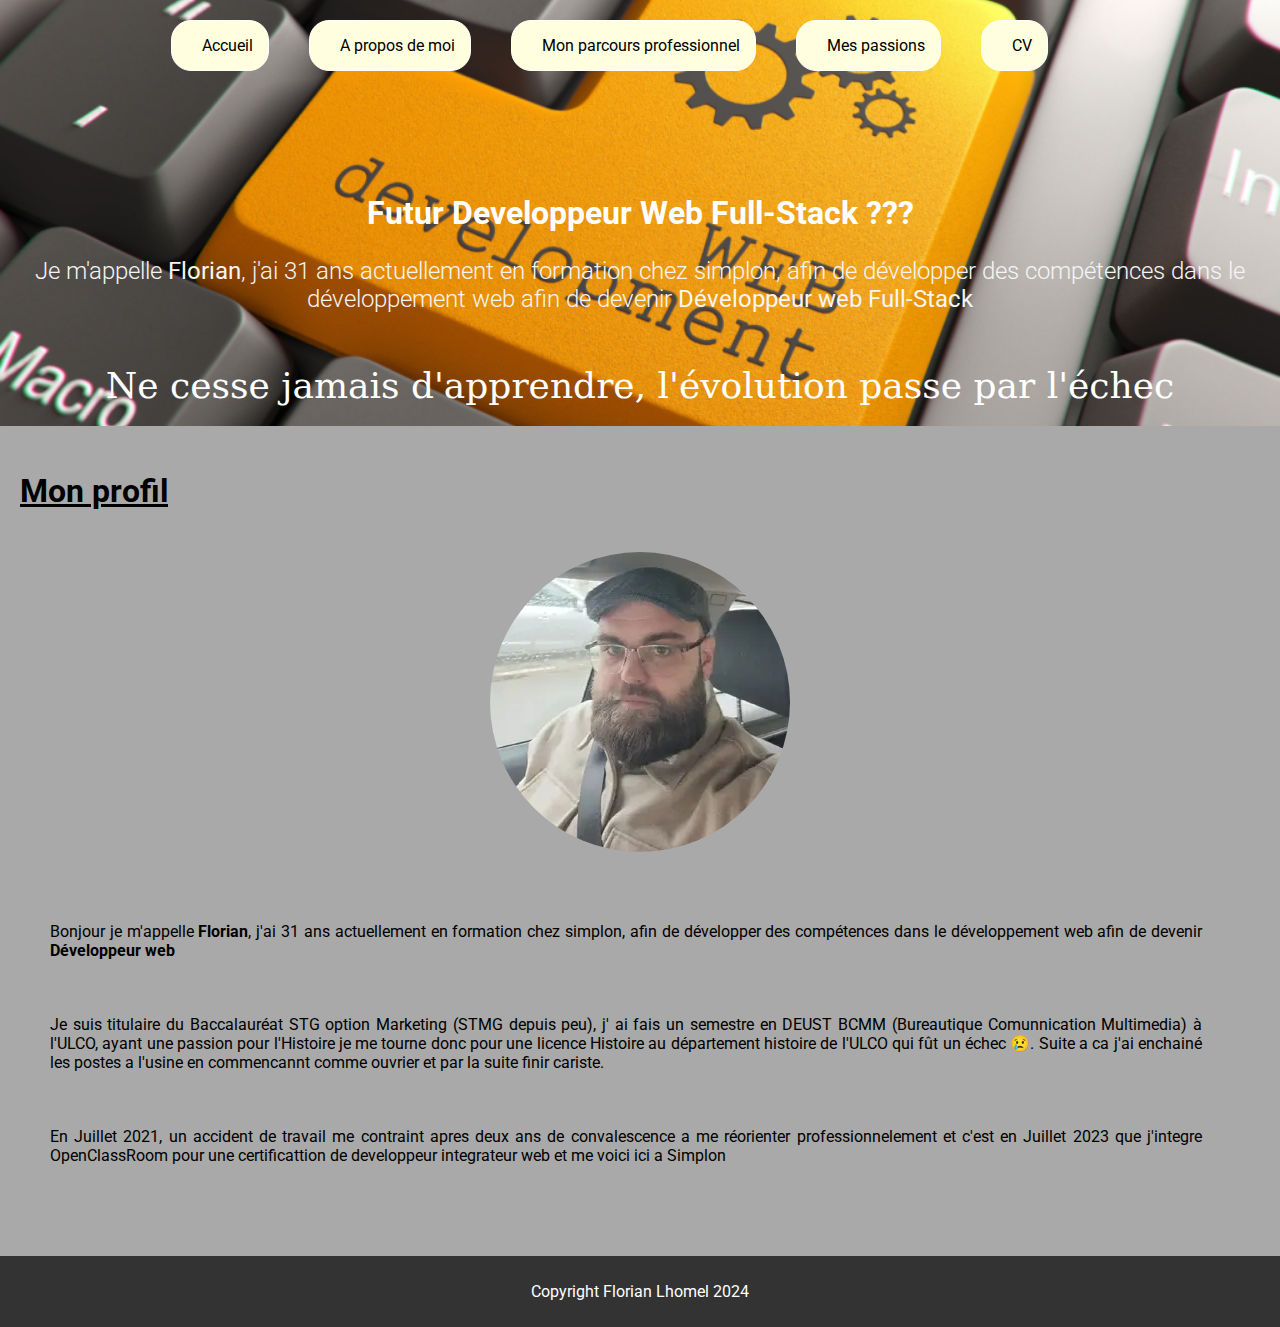
<file: index.html>
<!DOCTYPE html>
<html lang="en">
<head>
    <meta charset="UTF-8">
    <meta name="viewport" content="width=device-width, initial-scale=1.0">
    <link
      rel="stylesheet"
      href="https://cdnjs.cloudflare.com/ajax/libs/font-awesome/6.2.1/css/all.min.css"
      integrity="sha512-MV7K8+y+gLIBoVD59lQIYicR65iaqukzvf/nwasF0nqhPay5w/9lJmVM2hMDcnK1OnMGCdVK+iQrJ7lzPJQd1w=="
      crossorigin="anonymous"
      referrerpolicy="no-referrer"
    />
    <link rel="preconnect" href="https://fonts.googleapis.com">
<link rel="preconnect" href="https://fonts.gstatic.com" crossorigin>
<link rel="preconnect" href="https://fonts.googleapis.com">
<link rel="preconnect" href="https://fonts.gstatic.com" crossorigin>
<link href="https://fonts.googleapis.com/css2?family=Playfair+Display:ital,wght@0,400..900;1,400..900&family=Roboto:ital,wght@0,100;0,300;0,400;0,500;0,700;0,900;1,100;1,300;1,400;1,500;1,700;1,900&display=swap" rel="stylesheet">
<link rel="stylesheet" href="style.css">
    <link rel="stylesheet" href="styles/style-index.css">
    <title>Accueil</title>
</head>
<body>
    <header>

        <p class="nom"><strong>Futur Developpeur Web Full-Stack ???</strong></p>

        <nav>
            <img class="headerimg" src="images/acceuil.webp" alt="dev">
            <ul>
                <li><a href="../index.html"><i class="fa-solid fa-house-laptop"></i>     Accueil</a></li>
                <li><a href="/Pages/about-me.html"><i class="fa-solid fa-user icon"></i>      A propos de moi</a></li>
                <li><a href="/Pages/my-job.html"><i class="fa-solid fa-briefcase icon"></i>   Mon parcours professionnel</a></li>
                <li><a href="/Pages/my-passion.html"><i class="fa-solid fa-gamepad icon"></i> Mes passions</a></li>
                <li><a href="./CV/CV_2024-11-15_Florian_Lhomel.pdf" target="_blank"><i class="fa-solid fa-file icon"></i> CV</a></li>
            </ul>
            <div class="presentation">
            <p> Je m'appelle <strong>Florian</strong>, j'ai 31 ans actuellement en formation chez simplon, 
            afin de développer des compétences dans le développement web afin de devenir <strong>Développeur web Full-Stack</strong></p><br>
            <quote><strong><em></em>Ne cesse jamais d'apprendre, l'évolution passe par l'échec</strong></quote>
                </div>
        </nav>
    </header>
        
    <section class="profil">
        <h1>Mon profil</h1>
        <a href="./images/1702678588217.webp"><img class="photo" src="./images/1702678588217mini.webp" width="300" height="300" alt="moi"></a>
        <div class="content">
        <p>Bonjour je m'appelle <strong>Florian</strong>, j'ai 31 ans actuellement en formation chez simplon, 
            afin de développer des compétences dans le développement web afin de devenir <strong>Développeur web</strong></p><br>
            <p>Je suis titulaire du Baccalauréat STG option Marketing (STMG depuis peu), j' ai fais un semestre en DEUST BCMM (Bureautique Comunnication Multimedia) à l'ULCO, ayant une passion pour l'Histoire je me tourne donc pour une licence Histoire au département histoire de l'ULCO qui fût un échec 😢. Suite a ca j'ai enchainé les postes a l'usine en commencannt comme ouvrier et par la suite finir cariste. </p><br>
            <p>En Juillet 2021, un accident de travail me contraint apres deux ans de convalescence a me réorienter professionnelement et c'est en Juillet 2023 que j'integre OpenClassRoom pour une certificattion de developpeur integrateur web et me voici ici a Simplon</p>
        </div>

    </section>
    <footer>
        <p>Copyright <i class="fa-solid fa-copyright"></i> Florian Lhomel 2024</p>
    </footer>
</body>
</html>
</file>
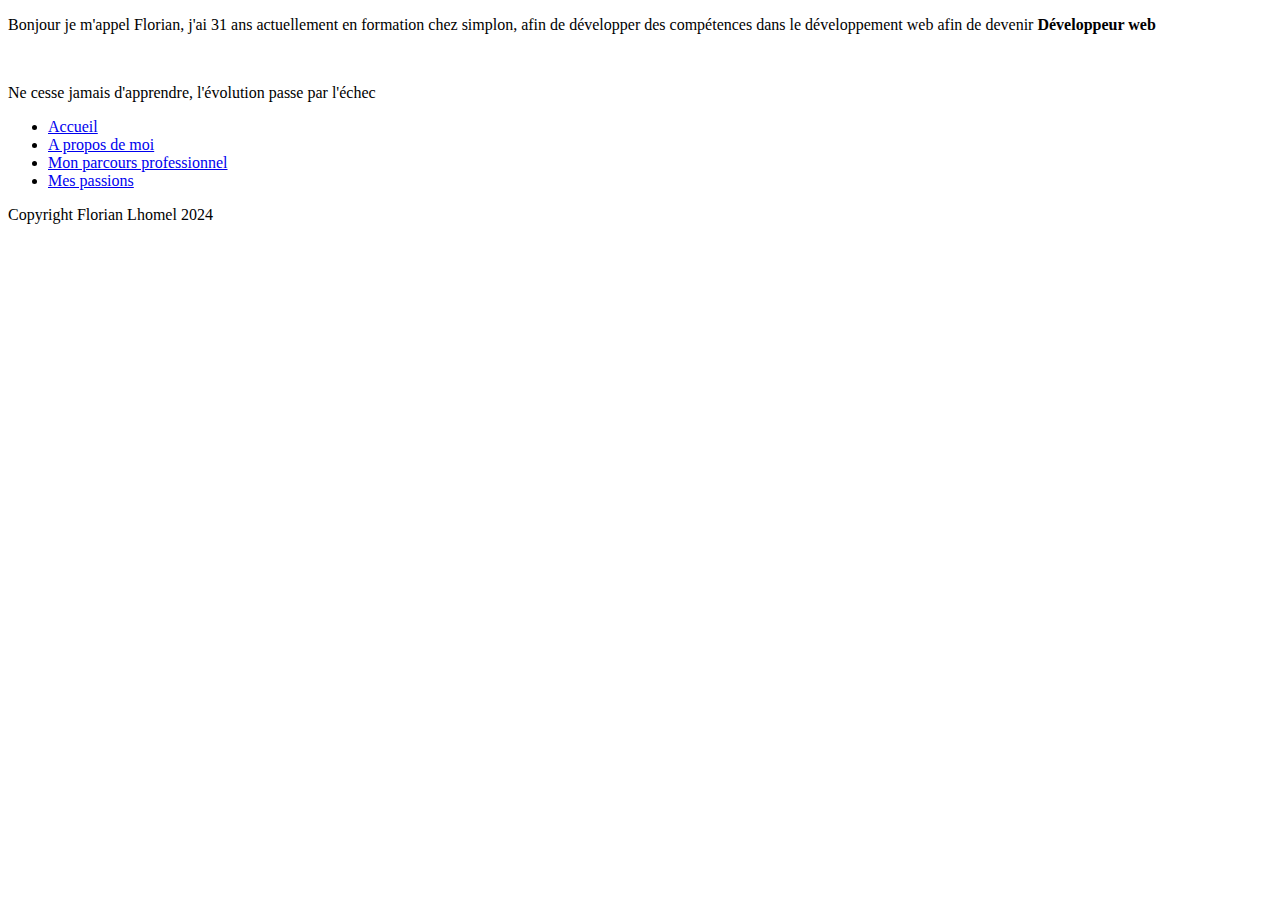
<file: pages/about-me.html>
<!DOCTYPE html>
<html lang="en">
<head>
    <meta charset="UTF-8">
    <meta name="viewport" content="width=device-width, initial-scale=1.0">
    <title>A ¨Propos de moi</title>
</head>
<body>
    <header>
        <p>Bonjour je m'appel Florian, j'ai 31 ans actuellement en formation chez simplon, 
        afin de développer des compétences dans le développement web afin de devenir <strong>Développeur web</strong></p><br>
        <p>Ne cesse jamais d'apprendre, l'évolution passe par l'échec</p>
    </header>
    
    <nav>
        <ul>
            <li><a href="index.html">Accueil</a></li>
            <li><a href="/pages/about-me.html">A propos de moi</a></li>
            <li><a href="/pages/my-job.html">Mon parcours professionnel</a></li>
            <li><a href="/pages/my-passion.html">Mes passions</a></li>
        </ul>
    </nav>
    
    <section>

    </section>
    <footer>
        <p>Copyright Florian Lhomel 2024</p>
    </footer>
</body>
</html>
</file>
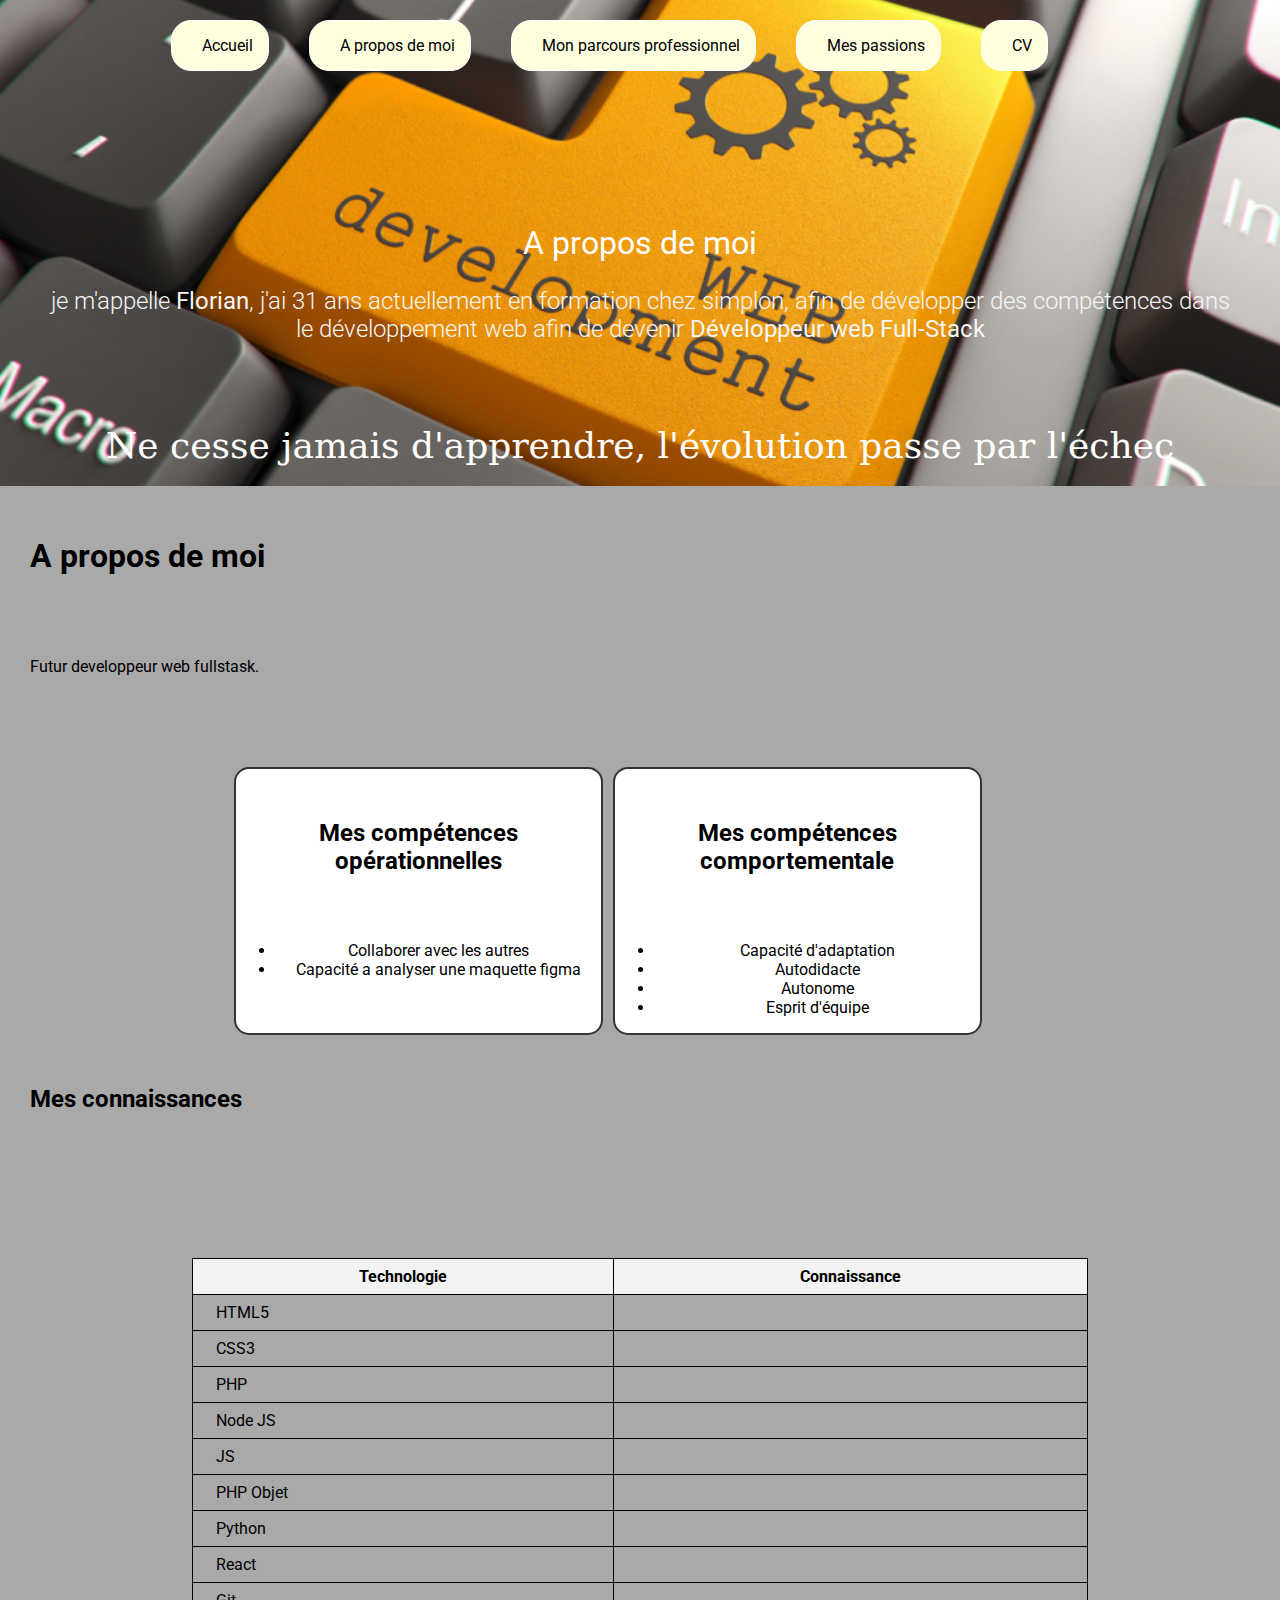
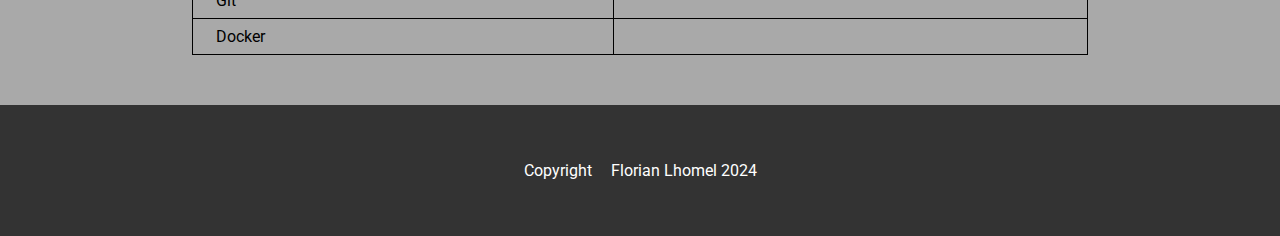
<file: Pages/about-me.html>
<!DOCTYPE html>
<html lang="en">
<head>
    <meta charset="UTF-8">
    <meta name="viewport" content="width=device-width, initial-scale=1.0">
    <link rel="stylesheet" href="../styles/style-aboutme.css">
    <link rel="stylesheet" href="../style.css">
    <link
      rel="stylesheet"
      href="https://cdnjs.cloudflare.com/ajax/libs/font-awesome/6.2.1/css/all.min.css"
      integrity="sha512-MV7K8+y+gLIBoVD59lQIYicR65iaqukzvf/nwasF0nqhPay5w/9lJmVM2hMDcnK1OnMGCdVK+iQrJ7lzPJQd1w=="
      crossorigin="anonymous"
      referrerpolicy="no-referrer"
    />
    <link rel="preconnect" href="https://fonts.googleapis.com">
<link rel="preconnect" href="https://fonts.gstatic.com" crossorigin>
<link href="https://fonts.googleapis.com/css2?family=Roboto:ital,wght@0,100;0,300;0,400;0,500;0,700;0,900;1,100;1,300;1,400;1,500;1,700;1,900&display=swap" rel="stylesheet">
    <title>A ¨Propos de moi</title>
</head>
<body>
    <header>
        <p class="nom">A propos de moi</p>
 <nav>
    <img class="headerimg" src="../images/acceuil.webp" alt="dev">
        <ul>
            <li><a href="../index.html"><i class="fa-solid fa-house-laptop"></i>     Accueil</a></li>
            <li><a href="/Pages/about-me.html"><i class="fa-solid fa-user"></i>      A propos de moi</a></li>
            <li><a href="/Pages/my-job.html"><i class="fa-solid fa-briefcase"></i>   Mon parcours professionnel</a></li>
            <li><a href="/Pages/my-passion.html"><i class="fa-solid fa-gamepad"></i> Mes passions</a></li>
            <li><a href="../CV/CV_2024-11-15_Florian_Lhomel.pdf"><i class="fa-solid fa-file"></i> CV</a></li>
            
        </ul>
    <div class="presentation">
        <p> je m'appelle <strong>Florian</strong>, j'ai 31 ans actuellement en formation chez simplon, 
        afin de développer des compétences dans le développement web afin de devenir <strong>Développeur web Full-Stack</strong></p><br>
        <quote><strong>Ne cesse jamais d'apprendre, l'évolution passe par l'échec</strong></quote>
            </div>

    </nav>
        
    </header>
   
    <section>
        
        <h1>A propos de moi</h1>
        <p>Futur developpeur web fullstask.</p>
        <div class="cards">
<div class="Operationnelles">
        <h2>Mes compétences opérationnelles</h2>

        <ul>
            <li>Collaborer avec les autres</li>
            <li>Capacité a analyser une maquette figma</li>
        </ul><br>
</div>
<div class="comportementale">
        <h2>Mes compétences comportementale</h2>
            <ul>
                <li>Capacité d'adaptation</li>
                <li>Autodidacte</li>
                <li>Autonome</li>
                <li>Esprit d'équipe</li>
            </ul>
</div>
</div>
    
        <h2>Mes connaissances</h2>
        <div class="connaissances">
        <div class="tableau">
            <table>
                <tr>
                    <th>Technologie</th>
                    <th>Connaissance</th>
                </tr>
                <tr>
                    <td class="tech"><i class="fa-brands fa-html5 icon"></i> HTML5</td>
                    <td class="cross"><i class="fa-solid fa-xmark"></i></td>
                </tr>
                <tr>
                    <td class="tech"><i class="fa-brands fa-css3 icon"></i> CSS3</td>
                    <td class="cross"><i class="fa-solid fa-xmark"></i></td>
                </tr>
                <tr>
                    <td class="tech"><i class="fa-brands fa-php icon"></i> PHP</td>
                    <td></td>
                </tr>
                <tr>
                    <td class="tech"><i class="fa-brands fa-node-js icon"></i> Node JS </td>
                    <td></td>
                </tr>
                <tr>
                    <td class="tech"><i class="fa-brands fa-js icon icon"></i> JS</td>
                    <td class="cross"><i class="fa-solid fa-xmark"></i></td>
                </tr>
                <tr>
                    <td class="tech"><i class="fa-brands fa-php icon"></i> PHP Objet</td>
                    <td></td>
                </tr>
                <tr>
                    <td class="tech"><i class="fa-brands fa-python icon"></i> Python</td>
                    <td></td>
                </tr>
                <tr>
                    <td class="tech"><i class="fa-brands fa-react icon"></i> React</td>
                    <td class="cross"><i class="fa-solid fa-xmark"></i></td>
                </tr>
                <tr>
                    <td class="tech"><i class="fa-brands fa-git icon"></i> Git</td>
                    <td class="cross"><i class="fa-solid fa-xmark"></i></td>
                </tr>
                <tr>
                    <td class="tech"><i class="fa-brands fa-docker icon"></i> Docker</td>
                    <td></td>
                </tr>
            </table>
        </div>
        </div>
    </section>
    <footer>
        <p>Copyright <i class="fa-solid fa-copyright icon"></i> Florian Lhomel 2024</p>
    </footer>
</body>
</html>
</file>
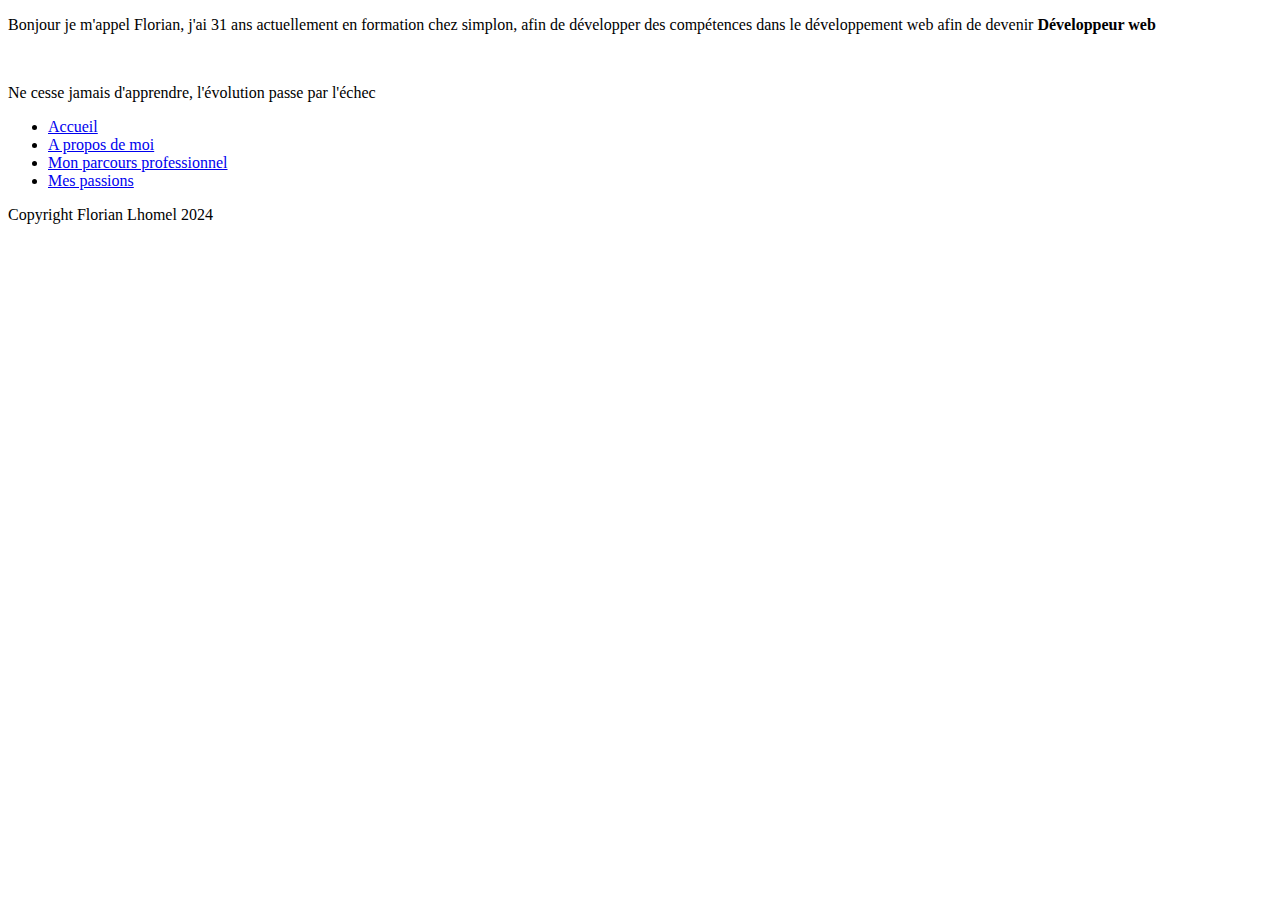
<file: pages/my-job.html>
<!DOCTYPE html>
<html lang="en">
<head>
    <meta charset="UTF-8">
    <meta name="viewport" content="width=device-width, initial-scale=1.0">
    <title>Mon projet professionel</title>
</head>
<body>
    <header>
        <p>Bonjour je m'appel Florian, j'ai 31 ans actuellement en formation chez simplon, 
        afin de développer des compétences dans le développement web afin de devenir <strong>Développeur web</strong></p><br>
        <p>Ne cesse jamais d'apprendre, l'évolution passe par l'échec</p>
    </header>
    <nav>
        <ul>
            <li><a href="index.html">Accueil</a></li>
            <li><a href="/pages/about-me.html">A propos de moi</a></li>
            <li><a href="/pages/my-job.html">Mon parcours professionnel</a></li>
            <li><a href="/pages/my-passion.html">Mes passions</a></li>
        </ul>
    </nav>
    <section>

    </section>
    <footer>
        <p>Copyright Florian Lhomel 2024</p>
    </footer>
</body>
</html>
</file>
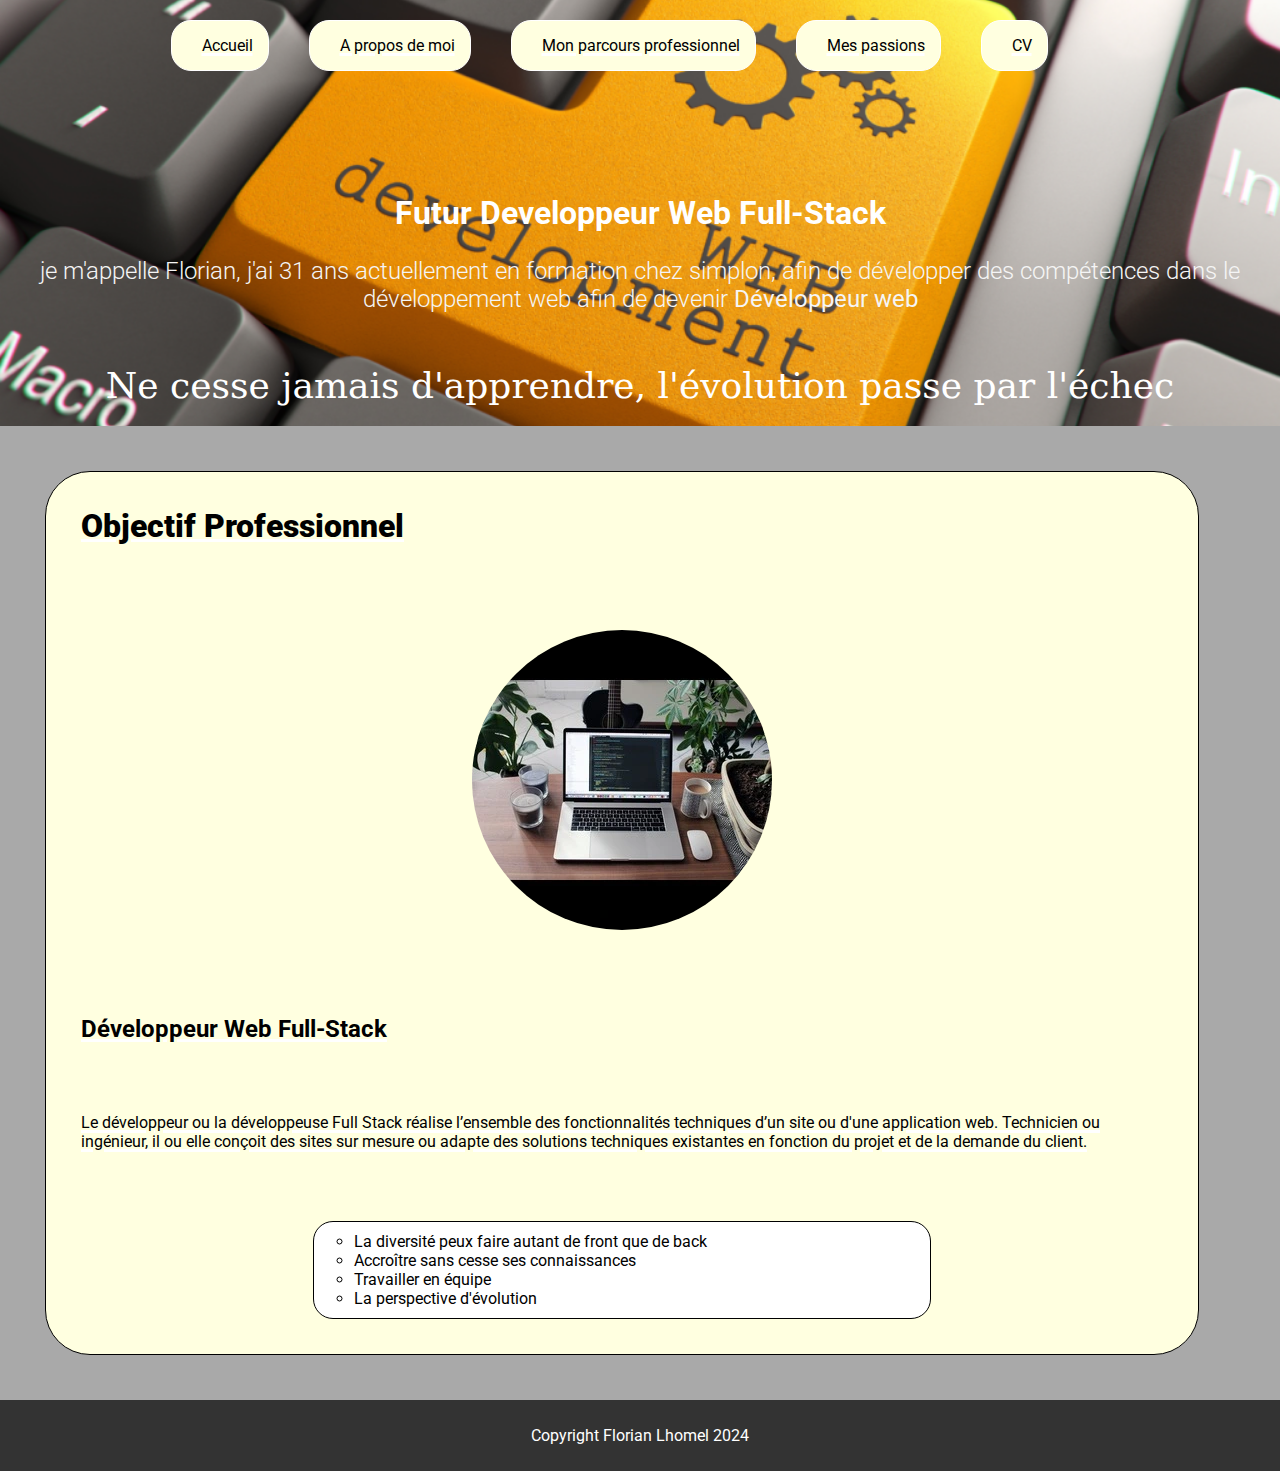
<file: Pages/my-job.html>
<!DOCTYPE html>
<html lang="en">
<head>
    <meta charset="UTF-8">
    <meta name="viewport" content="width=device-width, initial-scale=1.0">
    <link rel="stylesheet" href="../styles/style-myjob.css">
    <link rel="stylesheet" href="../style.css">
    <link
      rel="stylesheet"
      href="https://cdnjs.cloudflare.com/ajax/libs/font-awesome/6.2.1/css/all.min.css"
      integrity="sha512-MV7K8+y+gLIBoVD59lQIYicR65iaqukzvf/nwasF0nqhPay5w/9lJmVM2hMDcnK1OnMGCdVK+iQrJ7lzPJQd1w=="
      crossorigin="anonymous"
      referrerpolicy="no-referrer"
    />
    <link rel="preconnect" href="https://fonts.googleapis.com">
<link rel="preconnect" href="https://fonts.gstatic.com" crossorigin>
<link href="https://fonts.googleapis.com/css2?family=Roboto:ital,wght@0,100;0,300;0,400;0,500;0,700;0,900;1,100;1,300;1,400;1,500;1,700;1,900&display=swap" rel="stylesheet">
    <title>Mon projet professionnel</title>
</head>
<body>
    <header>
        <p class="nom"><strong>Futur Developpeur Web Full-Stack</strong></p>

        <img class="headerimg" src="../images/acceuil.webp" alt="header">

        <nav>
            <ul>
                <li><a href="../index.html"><i class="fa-solid fa-house-laptop"></i>     Accueil</a></li>
                <li><a href="/Pages/about-me.html"><i class="fa-solid fa-user"></i>      A propos de moi</a></li>
                <li><a href="/Pages/my-job.html"><i class="fa-solid fa-briefcase"></i>   Mon parcours professionnel</a></li>
                <li><a href="/Pages/my-passion.html"><i class="fa-solid fa-gamepad"></i> Mes passions</a></li>
                <li><a href="../CV/CV_2024-11-15_Florian_Lhomel.pdf"><i class="fa-solid fa-file"></i> CV</a></li>
            </ul>
            <div class="presentation">
            <p> je m'appelle Florian, j'ai 31 ans actuellement en formation chez simplon, 
            afin de développer des compétences dans le développement web afin de devenir <strong>Développeur web</strong></p><br>
            <quote><strong>Ne cesse jamais d'apprendre, l'évolution passe par l'échec</strong></quote>
                </div>
           </nav>
           
           </header>
    <section class="myjob">
        <h1><strong>Objectif Professionnel</strong></h1>
        <a href="../images/brief_about_me.webp"><img class="imgjob" src="../images/brief_about_me-mini.webp" width="300" height="300"></a>
    
        <h2>Développeur Web Full-Stack</h2>
        <p class="descrp">Le développeur ou la développeuse Full Stack réalise l’ensemble des fonctionnalités techniques d’un site ou d'une application web. Technicien ou ingénieur, il ou elle conçoit des sites sur mesure ou adapte des solutions techniques existantes en fonction du projet et de la demande du client.</p>

        <ul class="description">
            <li>La diversité peux faire autant de front que de back</li>
            <li>Accroître sans cesse ses connaissances</li>
            <li>Travailler en équipe</li>
            <li>La perspective d'évolution</li>
        </ul>


    </section>
    <footer>
        <p>Copyright <i class="fa-solid fa-copyright"></i> Florian Lhomel 2024</p>
    </footer>
</body>
</html>
</file>
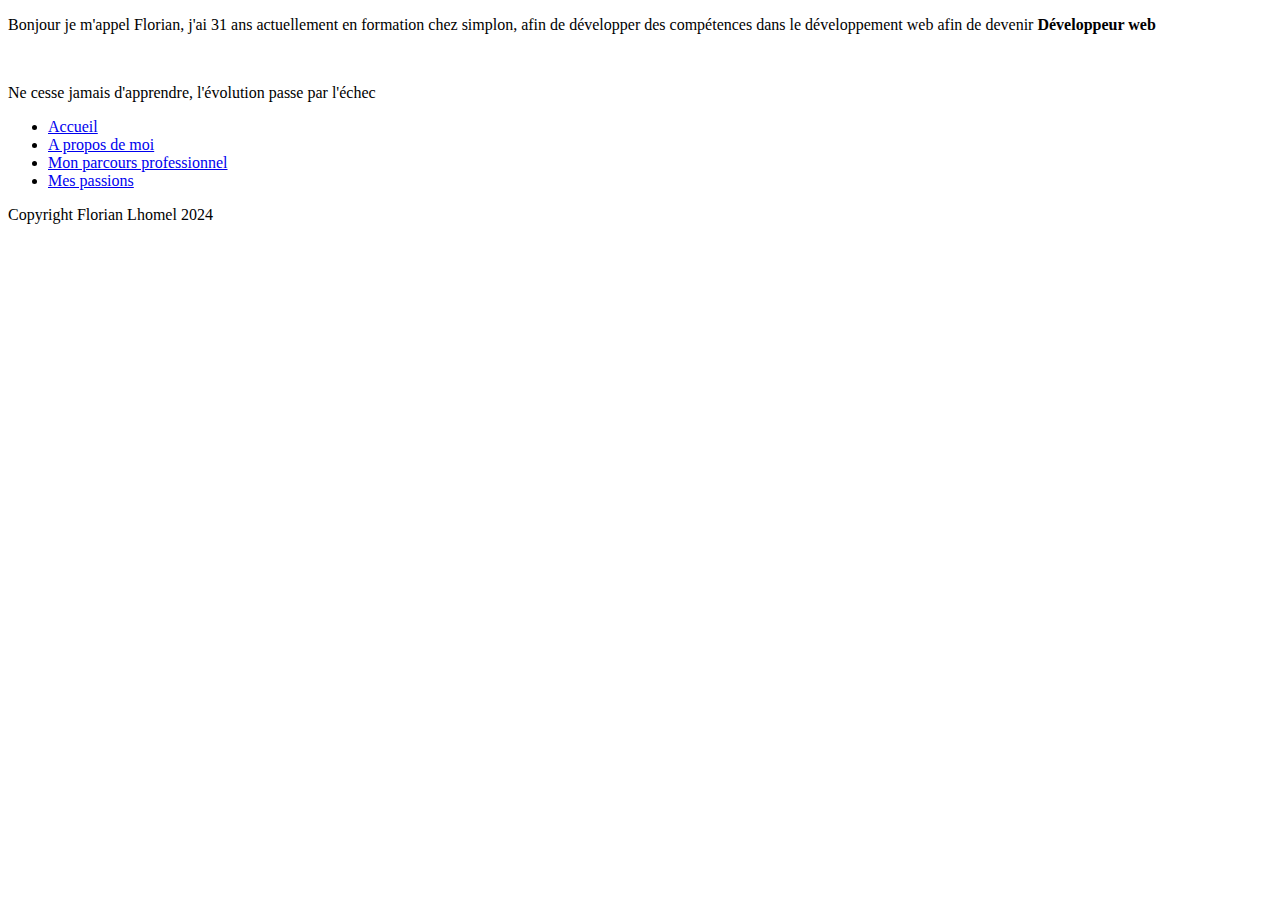
<file: pages/my-passion.html>
<!DOCTYPE html>
<html lang="en">
<head>
    <meta charset="UTF-8">
    <meta name="viewport" content="width=device-width, initial-scale=1.0">
    <title>Mes passions</title>
</head>
<body>
    <header>
        <p>Bonjour je m'appel Florian, j'ai 31 ans actuellement en formation chez simplon, 
        afin de développer des compétences dans le développement web afin de devenir <strong>Développeur web</strong></p><br>
        <p>Ne cesse jamais d'apprendre, l'évolution passe par l'échec</p>
    </header>
    <nav>
        <nav>
            <ul>
                <li><a href="index.html">Accueil</a></li>
                <li><a href="/pages/about-me.html">A propos de moi</a></li>
                <li><a href="/pages/my-job.html">Mon parcours professionnel</a></li>
                <li><a href="/pages/my-passion.html">Mes passions</a></li>
            </ul>
        </nav>
    <section>

    </section>
    <footer>
        <p>Copyright Florian Lhomel 2024</p>
    </footer>
</body>
</html>
</file>
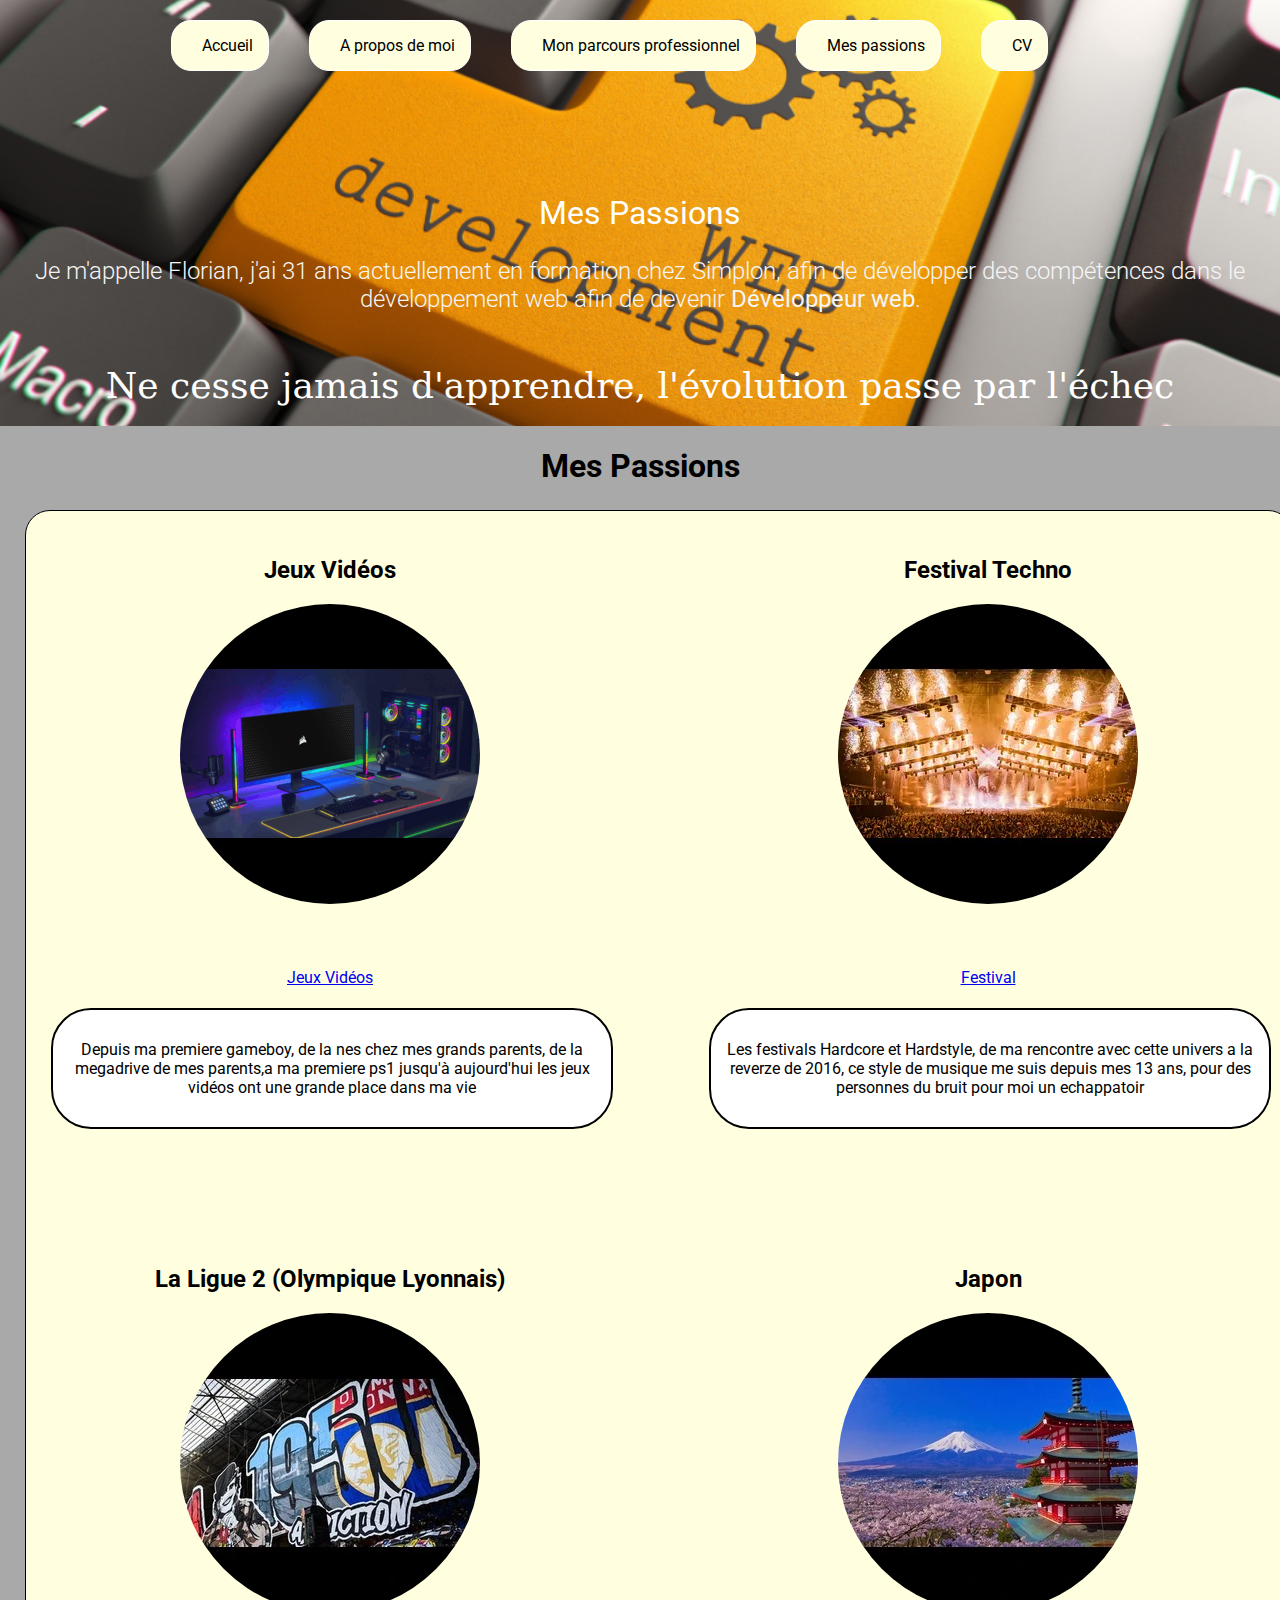
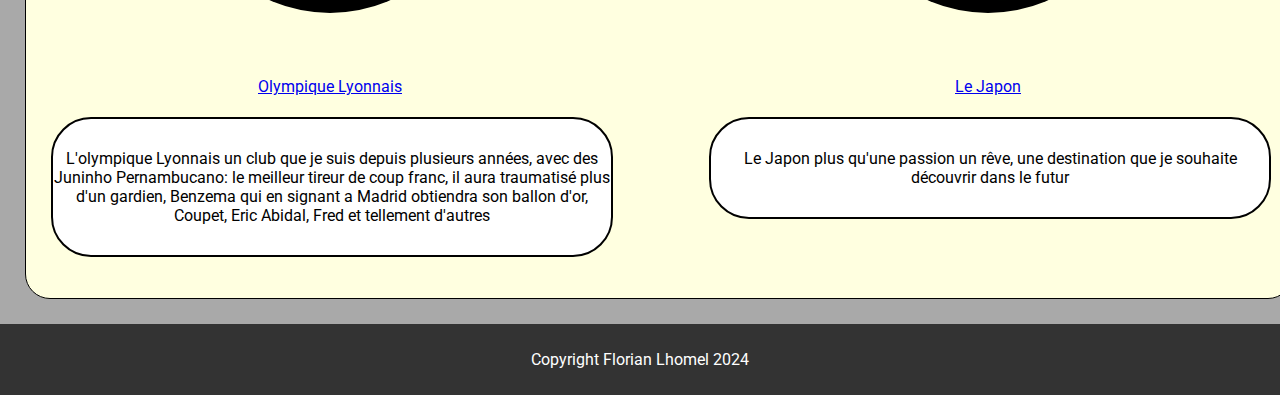
<file: Pages/my-passion.html>
<!DOCTYPE html>
<html lang="en">
<head>
    <meta charset="UTF-8">
    <meta name="viewport" content="width=device-width, initial-scale=1.0">
    <link rel="stylesheet" href="../style.css">
    <link rel="stylesheet" href="../styles/style-mypassion.css">
    <link
    rel="stylesheet"
    href="https://cdnjs.cloudflare.com/ajax/libs/font-awesome/6.2.1/css/all.min.css"
    integrity="sha512-MV7K8+y+gLIBoVD59lQIYicR65iaqukzvf/nwasF0nqhPay5w/9lJmVM2hMDcnK1OnMGCdVK+iQrJ7lzPJQd1w=="
    crossorigin="anonymous"
    referrerpolicy="no-referrer"
  />
  <link rel="preconnect" href="https://fonts.googleapis.com">
<link rel="preconnect" href="https://fonts.gstatic.com" crossorigin>
<link href="https://fonts.googleapis.com/css2?family=Roboto:ital,wght@0,100;0,300;0,400;0,500;0,700;0,900;1,100;1,300;1,400;1,500;1,700;1,900&display=swap" rel="stylesheet">
    <title>Mes passions</title>
</head>
<body>
    <header>



        <p class="nom">Mes Passions</p>
        <nav>
            <img class="headerimg" src="../images/acceuil.webp" alt="passions">
            <ul>
                <li><a href="../index.html"><i class="fa-solid fa-house-laptop"></i> Accueil</a></li>
                <li><a href="/Pages/about-me.html"><i class="fa-solid fa-user"></i> A propos de moi</a></li>
                <li><a href="/Pages/my-job.html"><i class="fa-solid fa-briefcase"></i> Mon parcours professionnel</a></li>
                <li><a href="/Pages/my-passion.html"><i class="fa-solid fa-gamepad"></i> Mes passions</a></li>
                <li><a href="../CV/CV_2024-11-15_Florian_Lhomel.pdf"><i class="fa-solid fa-file"></i> CV</a></li>
            </ul>
            <div class="presentation">
                <p>Je m'appelle Florian, j'ai 31 ans actuellement en formation chez Simplon, afin de développer des compétences dans le développement web afin de devenir <strong>Développeur web</strong>.</p><br>
                <quote><strong>Ne cesse jamais d'apprendre, l'évolution passe par l'échec</strong></quote>
            </div>
        </nav>
    </header>
    <section>
        <h1>Mes Passions</h1>
        <div class="passions">
            <div class="passion-item">
                <h2>Jeux Vidéos</h2>
                <a href="../images/passions.webp" alt="passion">
                    <img class="photopass" src="../images/passionsmini.webp" width="300" height="300">
                    <figcaption class="figpass">Jeux Vidéos</figcaption>
                </a>
                <p>Depuis ma premiere gameboy, de la nes chez mes grands parents, de la megadrive de mes parents,a ma premiere ps1 jusqu'à aujourd'hui les jeux vidéos ont une grande place dans ma vie</p>
            </div>
            <div class="passion-item">
                <h2>Festival Techno</h2>
                <a href="../images/reverze.webp" alt="Reverze 2022">
                    <img class="photopass" src="../images/reverzemini.webp" width="300" height="300" alt="reverze">
                    <figcaption class="figpass">Festival</figcaption>
                </a>
                <p>Les festivals Hardcore et Hardstyle, de ma rencontre avec cette univers a la reverze de 2016, ce style de musique me suis depuis mes 13 ans, pour des personnes du bruit pour moi un echappatoir</p>
            </div>
            <div class="passion-item">
                <h2>La Ligue 2 (Olympique Lyonnais)</h2>
                <a href="../images/ol.webp" alt="ol">
                    <img class="photopass" src="../images/olmini.webp" width="300" height="300" alt="Olympique Lyonnais">
                    <figcaption class="figpass">Olympique Lyonnais</figcaption>
                </a>
                <p>L'olympique Lyonnais un club que je suis depuis plusieurs années, avec des Juninho Pernambucano: le meilleur tireur de coup franc, il aura traumatisé plus d'un gardien, Benzema qui en signant a Madrid obtiendra son ballon d'or, Coupet, Eric Abidal, Fred et tellement d'autres </p>
            </div>
            <div class="passion-item">
                <h2>Japon</h2>
                <a href="../images/japon.webp" alt="Japon">
                    <img class="photopass" src="../images/japonmini.webp" width="300" height="300" alt="Japon">
                    <figcaption class="figpass">Le Japon</figcaption>
                </a>
                <p>Le Japon plus qu'une passion un rêve, une destination que je souhaite découvrir dans le futur</p>
            </div>
        </div>
    </section>
    <footer>
        <p>Copyright <i class="fa-solid fa-copyright"></i> Florian Lhomel 2024</p>
    </footer>
</body>
</html>
</file>
<file: style.css>
body, html {
    margin: 0;
    padding: 0;
    font-family: Roboto;
    background-color: darkgrey;

}

header {
    position: relative;
    width: 100%;
    height: 95%; 
    text-align: center;
}

.headerimg{
    width: 100%;
    height: 100%;
    object-fit: cover; /* Assure que l'image couvre tout l'espace */
    position: absolute;
    top: 0;
    left: 0;
    z-index: 1; 
    
}

nav {
    position: relative;
    z-index: 2; 
    padding: 20px;
}

nav ul {
    display: flex;
    justify-content: center; 
    padding: 0; 
    margin: 0; 
    list-style: none; 
    width: 95%;
    
}

nav li {
    margin: 0 20px; 
    z-index: 2; 
}

nav li a {
    display: flex;
    align-items: center; 
    border: 1px solid white; 
    text-decoration: none;
    color:black;
    border-radius: 20px;
    padding: 15px;
    white-space: nowrap; /* Empêche le texte de se casser sur plusieurs lignes */
    font-weight: 3000;
    background:lightyellow;
}
 nav li a i{
    margin-right: 15px;
 }
nav li a:hover {
    text-decoration: underline 2px white;
    background-color: #333;
    color: whitesmoke;
}

.icon{
    margin-right: 15px;
}

.nom {
position: absolute;
top: 50%;
left: 50%;
transform: translate(-50%, -50%);
color: white;
margin: 0;
z-index: 3;
font-size: 2em;
}

quote{
    
    color: white; 
    font-size: 1.5em;
    margin: 0;
    padding: 20px 0;
    text-align: center;
    z-index: 2;
    font-family: Fairplay Display,"serif";
}

.presentation{
    
    position: relative;
    z-index: 2;
    color:whitesmoke;
    text-align: center;
    font-size:1.5em;
    font-family:"Playfair Display", serif cursive;
    font-weight: 300;
    border: 2px solid white;
    border-radius: 40px;
    margin-top: 15%;
    border-style: hidden;
    
}




footer {
    text-align: center;
    padding: 10px;
    background-color: #333;
    color: #fff;
}
</file>
<file: styles/style-index.css>
.profil{
    background-color: darkgray;
    width: 100%;
    padding-top: 5px;
    padding-bottom: 25px;
}
.profil h1{
    text-decoration: underline;
    padding: 20px;
    
}

.profil .photo {
    display: block;
    margin: 0 auto; /* Centre l'image */
    border-radius: 50%; /* rend l'image circulaire */
    margin-bottom: 50px;
}

.profil p {
    margin-top: 20px; /* Ajoute un espace entre l'image et le texte */
}

.content{
    display: flex;
    flex-direction: column;
    text-align: justify;
    width: 90%;
    margin: 50px;
}

footer {
    text-align: center;
    padding: 10px;
    background-color: #333;
    color: #fff;
}
</file>
<file: styles/style-aboutme.css>
h1, h2,p{
    padding: 30px;
}
.Operationnelles,.comportementale{
    border:solid 2px #333;
    border-radius: 15px;
    width: 30%;
    display: flex;
    flex-direction: column;
    text-align: center;
    color: black;
    background: white;
}

.cards{
    padding-top: 45px;
    display: flex;
    flex-direction: row;
    gap: 10px;
    width: 95%;
    justify-content:center ;
}
.connaissances{
    justify-content: center;
    display: flex;
    padding-top: 50px;
}


.tableau {
    display: flex;
    width: 70%;
    justify-content: center;
    margin-top: 45px;
    padding-bottom: 50px;
}

/* Styles supplémentaires pour le tableau */
.tableau table {
    border-collapse: collapse;
    width: 100%; 
    margin: 0 auto;
    justify-content: center;
}

.tableau th, .tableau td {
    border: 1px solid black;
    padding: 8px;
    text-align:left;
}

.tableau th {
    background-color: #f2f2f2;
    text-align: center;
}

.tableau .cross {
    color: red; 
    text-align: center;
}
footer {
    text-align: center;
    padding: 10px;
    background-color: #333;
    color: #fff;
}
</file>
<file: styles/style-myjob.css>
section{
    width: 90%;
    margin: 45px;
}


.myjob{
    display: flex;
    flex-direction: column;
    border: 1px solid black;
    background-color: lightyellow;
    border-radius: 45px;


}

h1,h2,ul, .descrp{
    margin: 35px;
    text-decoration: underline 3px white;
}

.description{
    list-style: circle;
    border: 1px solid black;
    background-color: white;
    border-radius: 20px;
    width: 50%;
    align-self: center;
    padding-bottom: 10px;
    padding-top: 10px;

}

.imgjob{
    display: block;
    margin: 0 auto; /* Centre l'image */
    border-radius: 50%; /* rend l'image circulaire */
    margin-bottom: 50px;
    margin-top: 50px;
}
</file>
<file: styles/style-mypassion.css>
.photopass{
    border-radius: 50%; /* rend l'image circulaire */
    margin-bottom: 50px;
}

.figpass{
    display: flex;
    flex-direction: column;
    margin:5px;
}

section {
    width: 100%;
    text-align: center;
}

.passions {
    display: flex;
    flex-wrap: wrap;
    gap: 100px;
    justify-content: center;
    padding: 25px;
    margin: 25px;
    border: 1px solid black;
    border-radius: 25px;
    width: 95%;
    background-color: lightyellow;
}

.passion-item {
    flex: 1 1 45%; 
    box-sizing: border-box;
    display: flex;
    flex-direction: column;

    
}
.passion-item p{
    padding-top: 30px;
    padding-bottom: 30px;
    text-align: center;
    gap: 20px;
  border: 2px solid black;
  background-color: white;
  border-radius: 40px;
  width: 100%;
}

.passion-item img {
    width: 300px;
    height: 300px;
}

.passion-item figcaption {
    text-align: center;
    margin-top: 10px;
}
</file>
